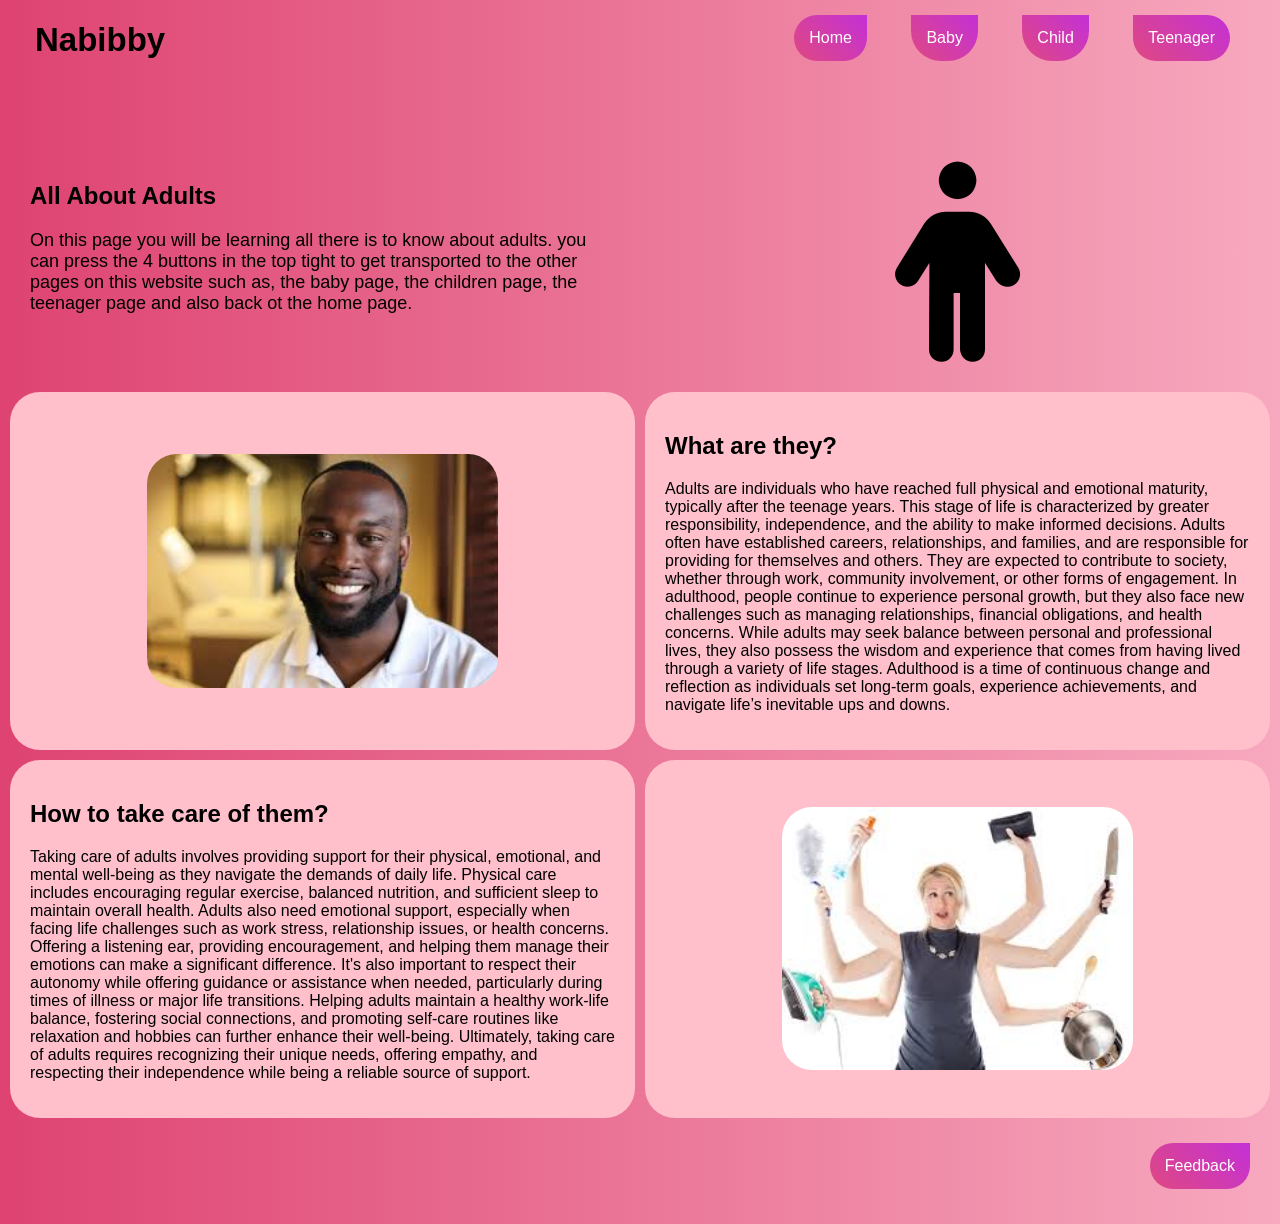
<file: Nabibby website adult.html>
<html>

<head>
    <title>Nabibbys website page about adults</title>
    <link rel="stylesheet" href="Nabibby website pages.css">
    <link href="https://cdnjs.cloudflare.com/ajax/libs/font-awesome/6.0.0-beta3/css/all.min.css" rel="stylesheet">

</head>

<body>


    <div id="container">
        <div id="header">
            <h1>Nabibby</h1>
        </div>

        <div id="nav">
            <a href="index.html" class="btn1 buttonmargin"> Home </a>
            <a href="Nabibby website baby.html" class="btn2 buttonmargin">Baby</a>
            <a href="Nabibby website child.html" class="btn3 buttonmargin">Child</a>
            <a href="Nabibby website teenager.html" class="btn4 buttonmargin">Teenager</a>
        </div>

        <!--- --->

        <div class="animation">
            <h2>All About Adults</h2>
            <p id="intro">On this page you will be learning all there is to know about adults.
                you can press the 4 buttons in the top tight to get transported to the other
                 pages on this website such as, the baby page, the children page,
                 the teenager page and also back ot the home page.
            </p>
        </div>
        <div class="center animation">
            <div class="icon_wrapper">
                <i class="fa-solid fa-person animation" id="page_icon"></i>
            </div>
        </div>

        <!--- --->

        <div class="pinkbackground center animation">
            <img src="assets/adult.jpg"
                alt="Man wearing a white shirt while smiling at the camera" class="img-size">
        </div>

        <div class="pinkbackground animation">
            <h2>
                What are they?
            </h2>

            <p>
                Adults are individuals who have reached full physical and emotional maturity,
                typically after the teenage years. This stage of life is characterized by greater
                responsibility, independence, and the ability to make informed decisions.
                Adults often have established careers, relationships, and families, and are
                responsible for providing for themselves and others. They are expected to contribute
                to society, whether through work, community involvement, or other forms of engagement.
                In adulthood, people continue to experience personal growth, but they also face
                new challenges such as managing relationships, financial obligations, and health concerns.
                While adults may seek balance between personal and professional lives, they also
                possess the wisdom and experience that comes from having lived through a variety of life stages.
                Adulthood is a time of continuous change and reflection as individuals set long-term goals,
                experience achievements, and navigate life’s inevitable ups and downs.
            </p>
        </div>

        <!--- --->


        <div class="pinkbackground">
            <h2>How to take care of them?</h2>
            <p>
                Taking care of adults involves providing support for their physical, emotional,
                and mental well-being as they navigate the demands of daily life. Physical
                care includes encouraging regular exercise, balanced nutrition, and sufficient
                sleep to maintain overall health. Adults also need emotional support, especially
                when facing life challenges such as work stress, relationship issues, or health concerns.
                Offering a listening ear, providing encouragement, and helping them manage
                their emotions can make a significant difference. It's also important to respect
                their autonomy while offering guidance or assistance when needed, particularly during
                times of illness or major life transitions. Helping adults maintain a healthy work-life balance,
                fostering social connections, and promoting self-care routines like relaxation and hobbies
                can further enhance their well-being. Ultimately, taking care of adults requires
                recognizing their unique needs, offering empathy, and respecting their independence
                while being a reliable source of support.
            </p>
        </div>
        <div class="center pinkbackground">
            <img src="assets/takingcareofadult.jpg"
                alt="Woman with six arms holding cleaning equipment and a wallet" class="img-size center">
        </div>



        <div id="footer">
            <a href="mailto:nadir.ktir@gmail.com?subject=Feedback on the Nabibbys website" class="btn1">Feedback</a>
        </div>
    </div>

</body>

</html>
</file>
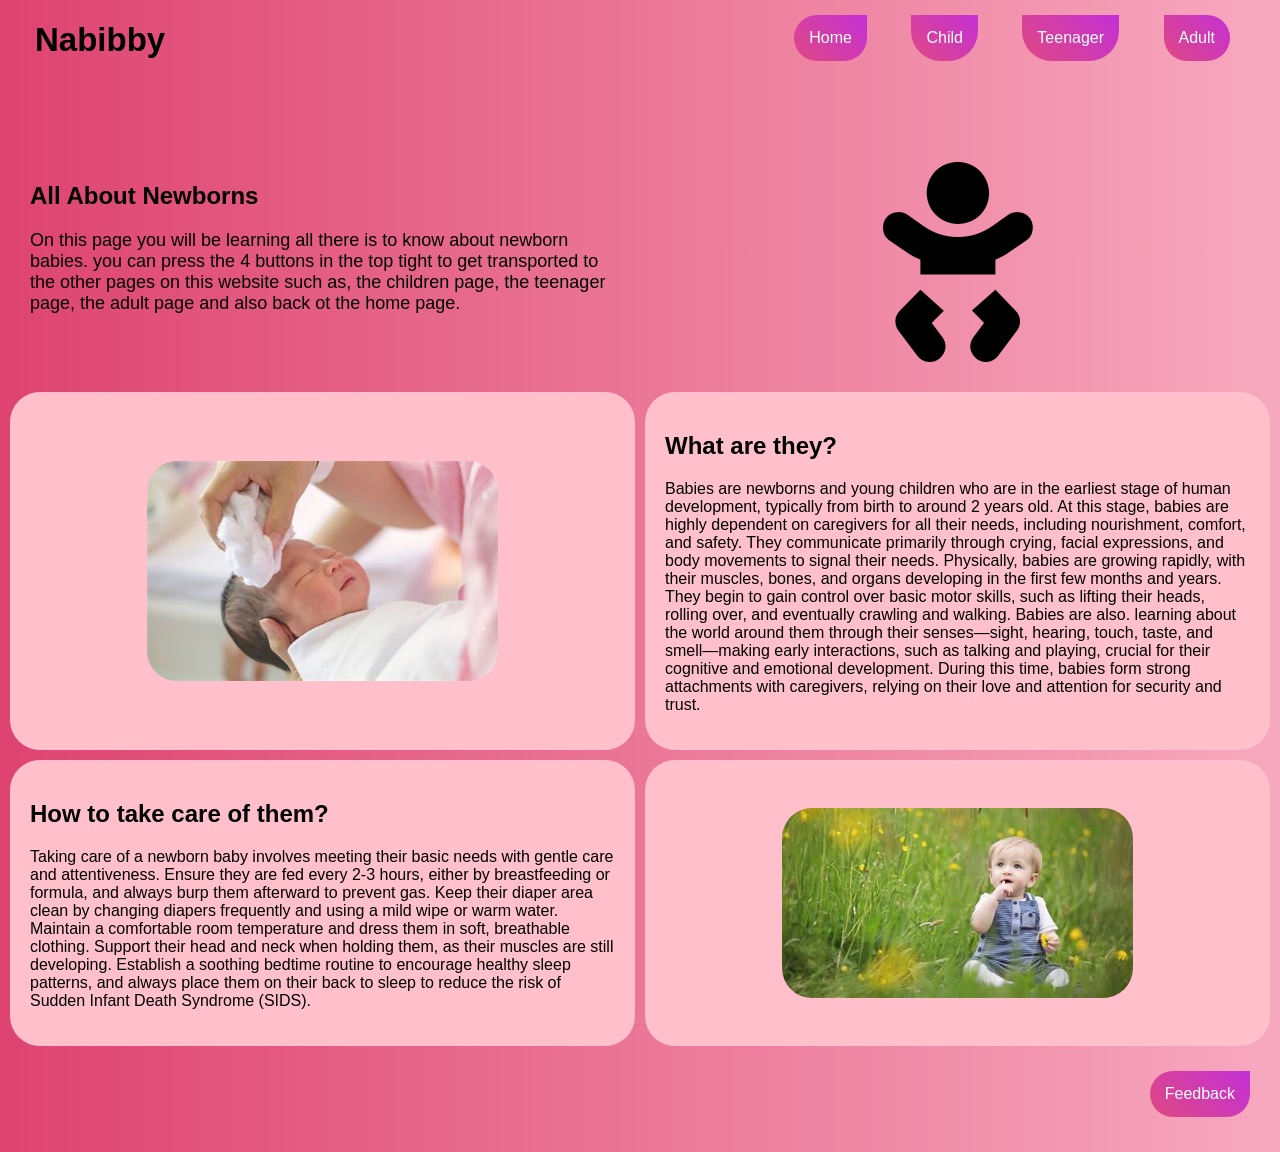
<file: Nabibby website baby.html>
<html>

<head>
    <title>Nabibbys website page about babies</title>
    <link rel="stylesheet" href="Nabibby website pages.css">
    <link href="https://cdnjs.cloudflare.com/ajax/libs/font-awesome/6.0.0-beta3/css/all.min.css" rel="stylesheet">
   
</head>

<body>


    <div id="container">
        <div id="header">
            <h1>Nabibby</h1>
        </div>

        <div id="nav">
            <a href="index.html" class="btn1 buttonmargin"> Home </a>
            <a href="Nabibby website child.html" class="btn2 buttonmargin">Child</a>
            <a href="Nabibby website teenager.html" class="btn3 buttonmargin">Teenager</a>
            <a href="Nabibby website adult.html" class="btn4 buttonmargin">Adult</a>
        </div>

        <!--- --->

        <div class="animation">
            <h2>All About Newborns</h2>
            <p id="intro">On this page you will be learning all there is to know about newborn babies.
                you can press the 4 buttons in the top tight to get transported to the other
                 pages on this website such as, the children page, the teenager page,
                 the adult page and also back ot the home page.
            </p>
        </div>
        <div class="center animation">
            <div class="icon_wrapper">
                <i class="fa-solid fa-baby animation" id="page_icon"></i>
            </div>
        </div>

        <!--- --->

        <div class="pinkbackground center animation">
            <img src="assets/takingcareofchild.jpg"
                alt="Newborn Baby wrapped in a cloth" class="img-size">
        </div>

        <div class="pinkbackground animation">
            <h2>
                What are they?
            </h2>

            <p>
                Babies are newborns and young children who are in the earliest stage of human development,
                typically from birth to around 2 years old. At this stage, babies are highly dependent on
                caregivers for all their needs, including nourishment, comfort, and safety. They communicate
                primarily through crying, facial expressions, and body movements to signal their needs.
                Physically, babies are growing rapidly, with their muscles, bones, and organs developing
                in the first few months and years. They begin to gain control over basic motor skills, such
                as lifting their heads, rolling over, and eventually crawling and walking. Babies are also.
                learning about the world around them through their senses—sight, hearing, touch, taste, and
                smell—making early interactions, such as talking and playing, crucial for their cognitive
                and emotional development. During this time, babies form strong attachments with caregivers,
                relying on their love and attention for security and trust.
            </p>
        </div>

        <!--- --->


        <div class="pinkbackground">
            <h2>How to take care of them?</h2>
            <p>
                Taking care of a newborn baby involves meeting their basic needs
                with gentle care and attentiveness. Ensure they are fed every 2-3 hours,
                either by breastfeeding or formula, and always burp them afterward
                to prevent gas. Keep their diaper area clean by changing diapers
                frequently and using a mild wipe or warm water. Maintain a comfortable
                room temperature and dress them in soft, breathable clothing. Support
                their head and neck when holding them, as their muscles are still developing.
                Establish a soothing bedtime routine to encourage healthy sleep patterns,
                and always place them on their back to sleep to reduce the risk of Sudden
                Infant Death Syndrome (SIDS).
            </p>
        </div>
        <div class="center pinkbackground">
            <img src="assets/lanndscapebaby.jpg"
                alt="Newborn Baby in a field of grass" class="img-size center">
        </div>



        <div id="footer">
            <a href="mailto:nadir.ktir@gmail.com?subject=Feedback on the Nabibbys website" class="btn1">Feedback</a>
        </div>
    </div>

</body>

</html>
</file>
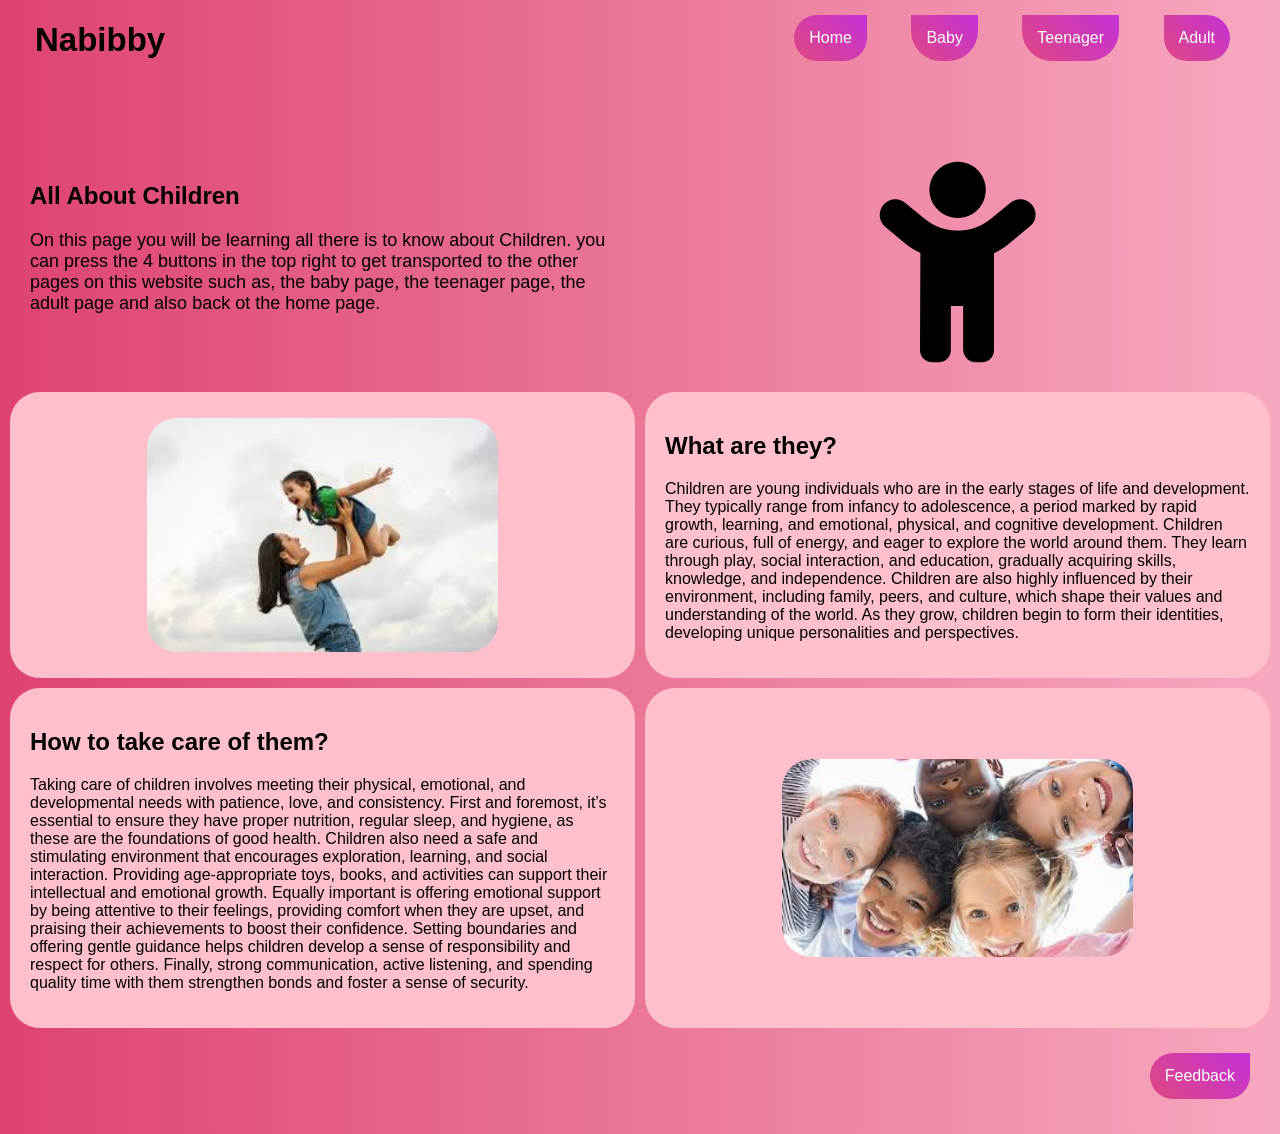
<file: Nabibby website child.html>
<html>

<head>
    <title>Nabibbys website page about children</title>
    <link rel="stylesheet" href="Nabibby website pages.css">
    <link href="https://cdnjs.cloudflare.com/ajax/libs/font-awesome/6.0.0-beta3/css/all.min.css" rel="stylesheet">

</head>

<body>


    <div id="container">
        <div id="header">
            <h1>Nabibby</h1>
        </div>

        <div id="nav">
            <a href="index.html" class="btn1 buttonmargin"> Home </a>
            <a href="Nabibby website baby.html" class="btn2 buttonmargin">Baby</a>
            <a href="Nabibby website teenager.html" class="btn3 buttonmargin">Teenager</a>
            <a href="Nabibby website adult.html" class="btn4 buttonmargin">Adult</a>
        </div>

        <!--- --->

        <div class="animation">
            <h2>All About Children</h2>
            <p id="intro">On this page you will be learning all there is to know about Children.
                you can press the 4 buttons in the top right to get transported to the other
                 pages on this website such as, the baby page, the teenager page,
                 the adult page and also back ot the home page.
            </p>
        </div>
        <div class="center animation">
            <div class="icon_wrapper">
                <i class="fa-solid fa-child animation" id="page_icon"></i>
            </div>
        </div>

        <!--- --->

        <div class="pinkbackground center animation">
            <img src="assets/whatarechildren.jpg"
                alt="little girl getting held up by her mother while smiling" class="img-size">
        </div>

        <div class="pinkbackground animation">
            <h2>
                What are they?
            </h2>

            <p>
                Children are young individuals who are in the early stages of life and development.
                They typically range from infancy to adolescence, a period marked by rapid growth,
                learning, and emotional, physical, and cognitive development. Children are curious,
                full of energy, and eager to explore the world around them. They learn through play,
                social interaction, and education, gradually acquiring skills, knowledge, and independence.
                Children are also highly influenced by their environment, including family, peers, and culture,
                which shape their values and understanding of the world. As they grow, children begin to form
                their identities, developing unique personalities and perspectives.
        </div>

        <!--- --->


        <div class="pinkbackground">
            <h2>How to take care of them?</h2>
            <p>
                Taking care of children involves meeting their physical, emotional, and developmental
                needs with patience, love, and consistency. First and foremost, it’s essential to
                ensure they have proper nutrition, regular sleep, and hygiene, as these are the
                foundations of good health. Children also need a safe and stimulating environment
                that encourages exploration, learning, and social interaction. Providing age-appropriate
                toys, books, and activities can support their intellectual and emotional growth.
                Equally important is offering emotional support by being attentive to their feelings,
                providing comfort when they are upset, and praising their achievements to boost
                their confidence. Setting boundaries and offering gentle guidance helps children
                develop a sense of responsibility and respect for others. Finally, strong communication,
                active listening, and spending quality time with them strengthen bonds and foster a sense of security.
            </p>
        </div>
        <div class="center pinkbackground">
            <img src="assets/takecareofchildren.jpg"
                alt="5 children in a circle smiling downwards at the camera" class="img-size center">
        </div>



        <div id="footer">
            <a href="mailto:nadir.ktir@gmail.com?subject=Feedback on the Nabibbys website" class="btn1">Feedback</a>
        </div>
    </div>

</body>

</html>
</file>
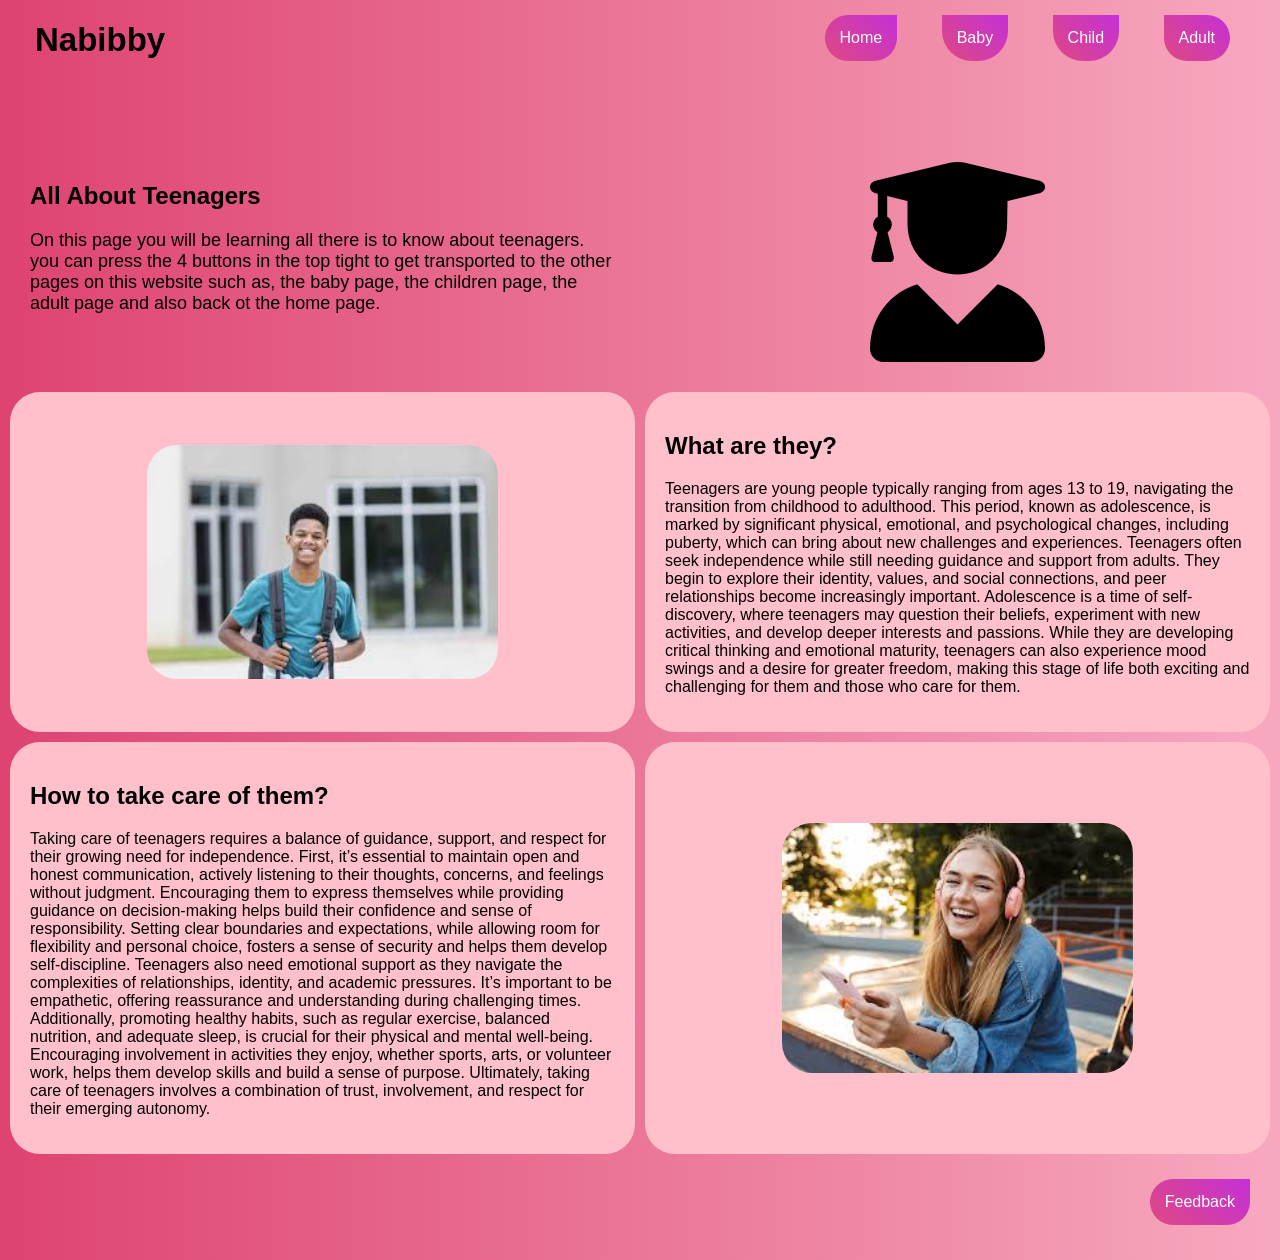
<file: Nabibby website teenager.html>
<html>

<head>
    <title>Nabibbys website page about teenagers</title>
    <link rel="stylesheet" href="Nabibby website pages.css">
    <link href="https://cdnjs.cloudflare.com/ajax/libs/font-awesome/6.0.0-beta3/css/all.min.css" rel="stylesheet">

</head>

<body>


    <div id="container">
        <div id="header">
            <h1>Nabibby</h1>
        </div>

        <div id="nav">
            <a href="index.html" class="btn1 buttonmargin"> Home </a>
            <a href="Nabibby website baby.html" class="btn2 buttonmargin">Baby</a>
            <a href="Nabibby website child.html" class="btn3 buttonmargin">Child</a>
            <a href="Nabibby website adult.html" class="btn4 buttonmargin">Adult</a>
        </div>

        <!--- --->

        <div class="animation">
            <h2>All About Teenagers</h2>
            <p id="intro">On this page you will be learning all there is to know about teenagers.
                you can press the 4 buttons in the top tight to get transported to the other
                 pages on this website such as, the baby page, the children page,
                 the adult page and also back ot the home page.
            </p>
        </div>
        <div class="center animation">
            <div class="icon_wrapper">
                <i class="fa-solid fa-user-graduate animation" id="page_icon"></i>
            </div>
        </div>

        <!--- --->

        <div class="pinkbackground center animation">
            <img src="assets/teenager.jpg"
                alt="Teenage boy wearing a backpack while smiling at the camera" class="img-size">
        </div>

        <div class="pinkbackground animation">
            <h2>
                What are they?
            </h2>

            <p>
                Teenagers are young people typically ranging from ages 13 to 19, navigating
                the transition from childhood to adulthood. This period, known as adolescence,
                is marked by significant physical, emotional, and psychological changes, including
                puberty, which can bring about new challenges and experiences. Teenagers often seek
                independence while still needing guidance and support from adults. They begin to
                explore their identity, values, and social connections, and peer relationships become
                increasingly important. Adolescence is a time of self-discovery, where teenagers may
                question their beliefs, experiment with new activities, and develop deeper interests
                and passions. While they are developing critical thinking and emotional maturity, teenagers
                can also experience mood swings and a desire for greater freedom, making this stage of life
                both exciting and challenging for them and those who care for them.
            </p>
        </div>

        <!--- --->


        <div class="pinkbackground">
            <h2>How to take care of them?</h2>
            <p>
                Taking care of teenagers requires a balance of guidance, support,
                and respect for their growing need for independence. First, it’s
                essential to maintain open and honest communication, actively listening
                to their thoughts, concerns, and feelings without judgment. Encouraging
                them to express themselves while providing guidance on decision-making
                helps build their confidence and sense of responsibility. Setting clear
                boundaries and expectations, while allowing room for flexibility and personal
                choice, fosters a sense of security and helps them develop self-discipline.
                Teenagers also need emotional support as they navigate the complexities
                of relationships, identity, and academic pressures. It’s important to be
                empathetic, offering reassurance and understanding during challenging times.
                Additionally, promoting healthy habits, such as regular exercise, balanced
                nutrition, and adequate sleep, is crucial for their physical and mental
                well-being. Encouraging involvement in activities they enjoy, whether sports,
                arts, or volunteer work, helps them develop skills and build a sense of purpose.
                Ultimately, taking care of teenagers involves a combination of trust, involvement,
                and respect for their emerging autonomy.
            </p>
        </div>
        <div class="center pinkbackground">
            <img src="assets/takingcareofteenagers.jpg"
                alt="Teenage girl listening to music while smiling at the camera" class="img-size center">
        </div>



        <div id="footer">
            <a href="mailto:nadir.ktir@gmail.com?subject=Feedback on the Nabibbys website" class="btn1">Feedback</a>
        </div>
    </div>

</body>

</html>
</file>
<file: Nabibby website pages.css>
body {
    background: linear-gradient(to right, #de4371, #f7a9bf);
    font-family: 'Segoe UI', Tahoma, Geneva, Verdana, sans-serif;
    margin: 0;
    padding: 0;
}

#container {
    display: grid;
    grid-template-columns: 1fr 1fr;
    grid-gap: 10px;
    padding: 10px;
}

/* If we're running on a small screen device (mobile) switch to a single column */
@media (max-width: 600px) {
    #container {
        grid-template-columns: 1fr;
    }
}

#footer {
    grid-column: 1 / -1;
    text-align: right;
}

#nav {
    text-align: right;
    transform: translateY(-10px);
}

#intro{
    font-size: 18px;
}
#page_icon {
    font-size: 200px;
    color: #000000;
}

.img-size {
    width: 100%;
    border-radius: 30px;
    max-width: 60%;
}


.buttonmargin{
    margin: 0 20px;
}

.btn1{
display: inline-block;
text-decoration: none;
padding: 14px 15px;
color: #fff;
background-image: linear-gradient(45deg, #df4881, #c430d7);
border-radius: 30px;
border-top-right-radius: 0;
transform: translateY(-5px);
}

.btn1:hover {
background-image: linear-gradient(45deg, #c430d7, #df4881 );
border-top-right-radius: 30px;
transition: 0.3s;
}

.btn2{
display: inline-block;
text-decoration: none;
padding: 14px 15px;
color: #fff;
background-image: linear-gradient(45deg, #df4881, #c430d7);
border-radius: 30px;
border-top-left-radius: 0;
border-top-right-radius: 0;
transform: translateY(-5px);
}

.btn2:hover {
background-image: linear-gradient(45deg, #c430d7, #df4881 );
border-top-left-radius: 30px;
border-top-right-radius: 30px;
transition: 0.3s;
}

.btn3{
display: inline-block;
text-decoration: none;
padding: 14px 15px;
color: #fff;
background-image: linear-gradient(45deg, #df4881, #c430d7);
border-radius: 30px;
border-top-left-radius: 0;
border-top-right-radius: 0;
transform: translateY(-5px);
}

.btn3:hover {
background-image: linear-gradient(45deg, #c430d7, #df4881 );
border-top-left-radius: 30px;
border-top-right-radius: 30px;
transition: 0.3s;
}

.btn4{
display: inline-block;
text-decoration: none;
padding: 14px 15px;
color: #fff;
background-image: linear-gradient(45deg, #df4881, #c430d7);
border-radius: 30px;
border-top-left-radius: 0;
transform: translateY(-5px);


}

.btn4:hover {
background-image: linear-gradient(45deg, #c430d7, #df4881 );
border-top-left-radius: 30px;
transition: 0.3s;
}

#container>div {
    padding: 20px;
}

.icon_wrapper {
    display: flex;
    justify-content: center;
    align-items: center;
    height: 100%;
}

.center {
    text-align: center;
    display: flex;
    align-items: center;
    justify-content: center;
}

#header{
    font-size: 16.5;
    transform: translateY(-31.5px) translateX(+5px);
}
.pinkbackground{
    background: pink;
    border-radius: 30px;
    transition: 0.5s;
}

.pinkbackground:hover{
    background: rgb(247, 122, 143);
}

.animation{
    opacity: 0;
    transform: translateY(30px);
    animation: moveup 0.5s linear forwards;
  }
  
  @keyframes moveup{
    100%{
      opacity: 1;
      transform: translateY(0)
    }
  }
</file>
